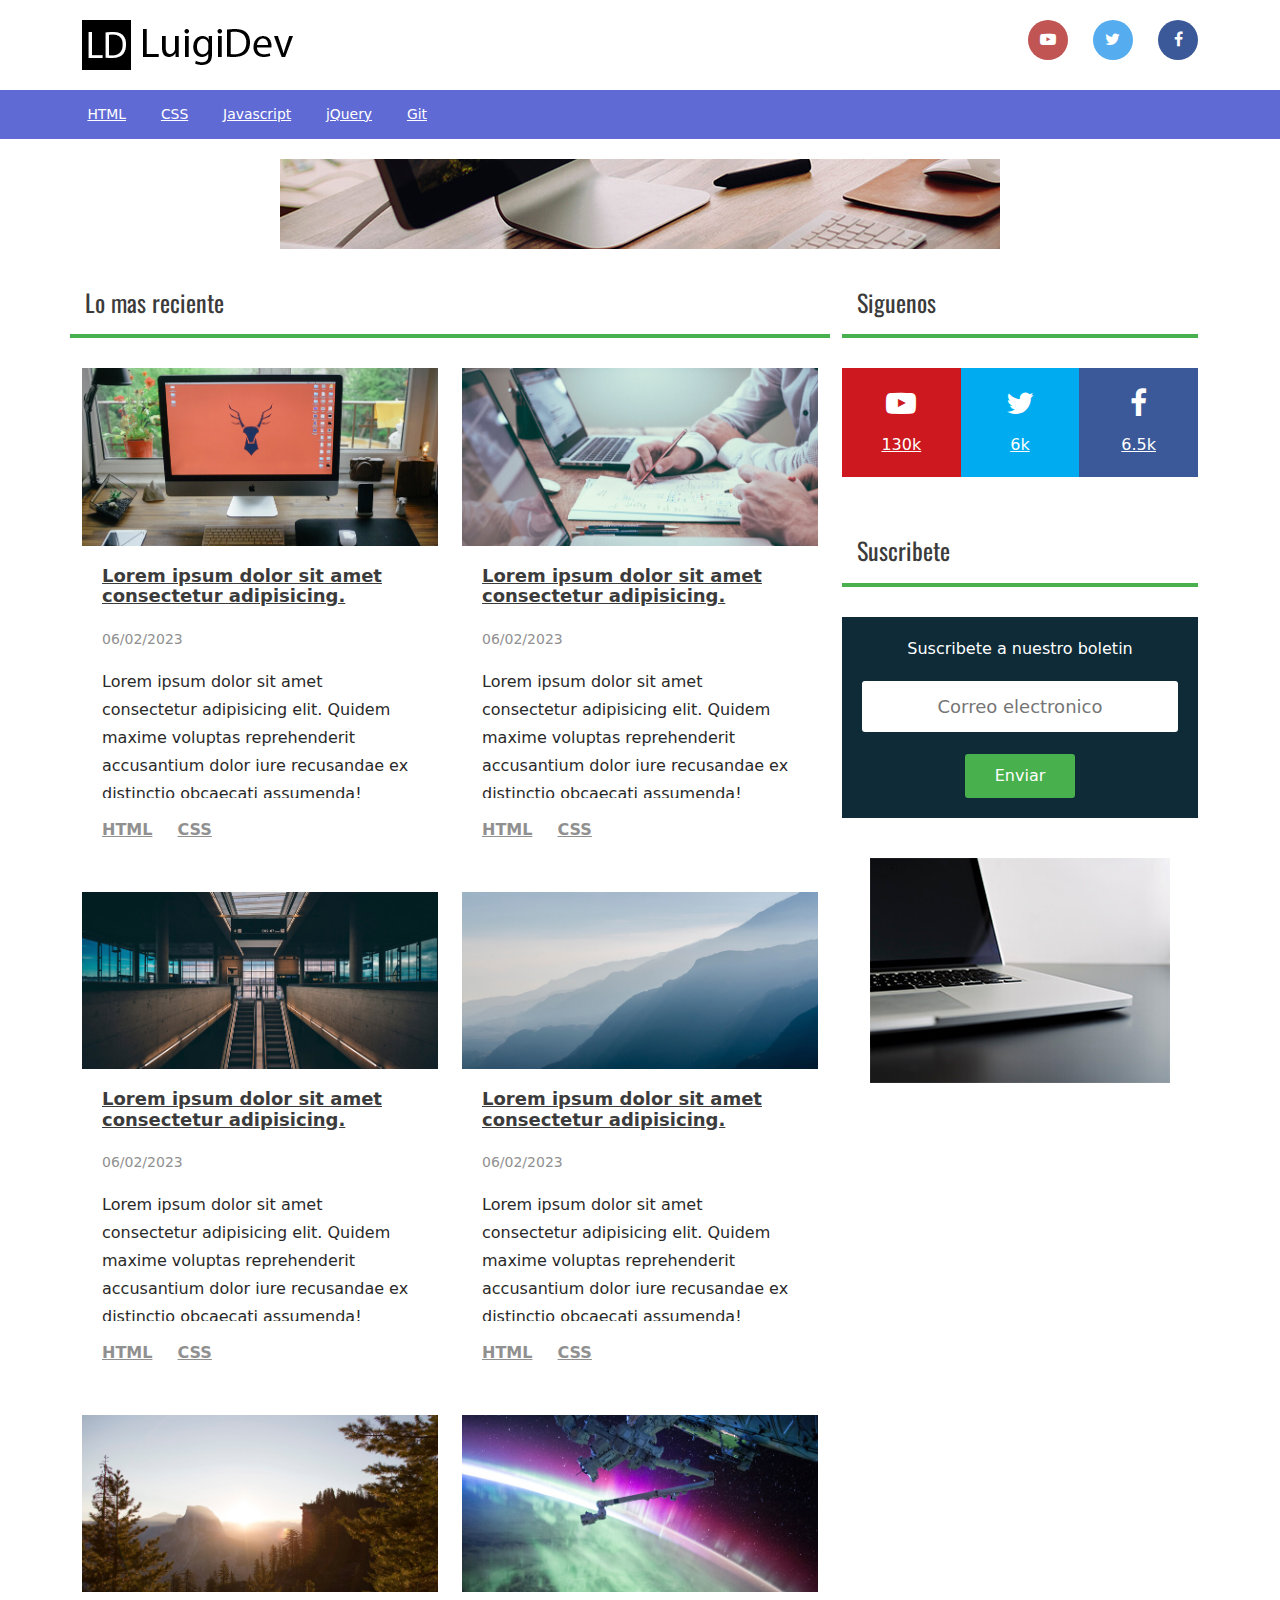
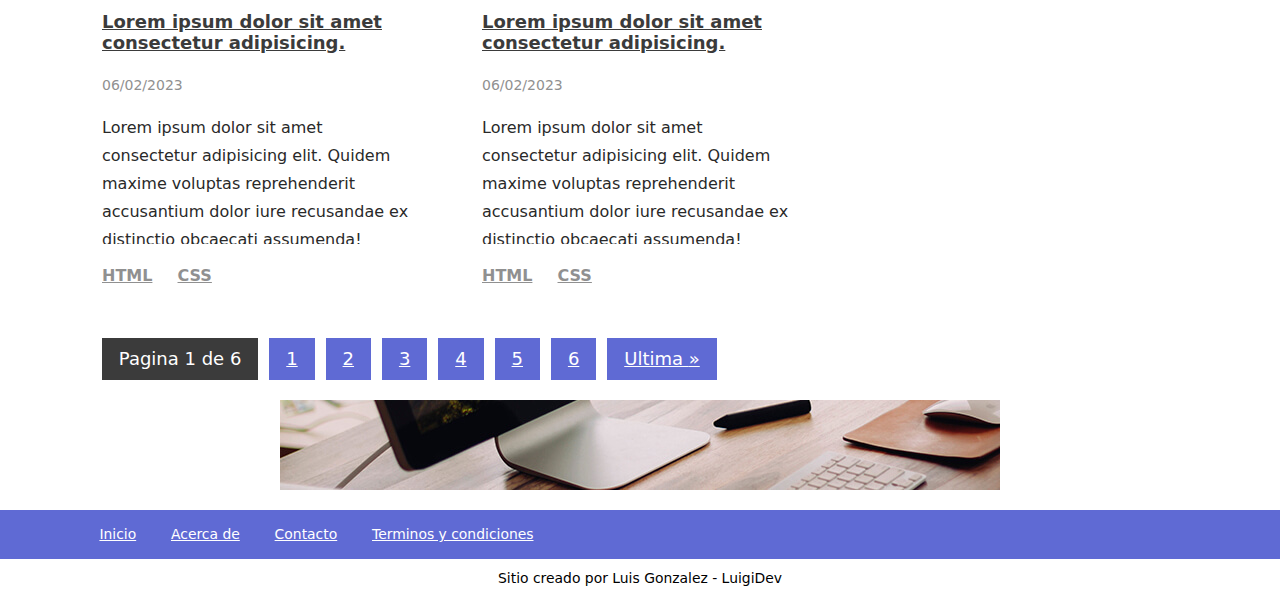
<file: index.html>
<!DOCTYPE html>
<html lang="en">
<head>
    <meta charset="UTF-8">
    <meta http-equiv="X-UA-Compatible" content="IE=edge">
    <meta name="viewport" content="width=device-width, initial-scale=1.0">
    <link rel="stylesheet" href="css/bootstrap.min.css">
    <link rel="stylesheet" href="css/font-awesome.min.css">
    <link href='https://fonts.googleapis.com/css?family=Open+Sans:400,600,700' rel='stylesheet' type='text/css'>
	<link href='https://fonts.googleapis.com/css?family=Oswald' rel='stylesheet' type='text/css'>
    <link rel="stylesheet" href="css/estilos.css">
    <title>LuigiDev Blog</title>
</head>
<body>
    <header>
        <div class="container">
            <div class="row">
                <div class="logo col-12 col-sm-6">
                    <a href="#"><img src="img/logo.png" alt="LuigiDev Loogo"></a>
                </div>
                <div class="redes-sociales col-12 col-sm-6">
                    <a class="youtube" href="http://www.youtube.com"><i class="fa fa-youtube-play"></i></a>
                    <a class="twitter" href="http://www.twitter.com"><i class="fa fa-twitter"></i></a>
                    <a class="facebook" href="http://www.facebook.com"><i class="fa fa-facebook"></i></a>
                </div>
            </div>
        </div>
        <nav class="menu">
            <div class="container">
                <div class="row">
                    <ul class="col-md-12">
                        <li><a href="#">HTML</a></li>
                        <li><a href="#">CSS</a></li>
                        <li><a href="#">Javascript</a></li>
                        <li><a href="#">jQuery</a></li>
                        <li><a href="#">Git</a></li>
                    </ul>
                </div>
            </div>
        </nav>
        <div class="ad container .d-none .d-sm-block">
            <div class="row">
                <div class="col-md-12">
                    <img src="img/ad.jpg" alt="">
                </div>
            </div>
        </div>
    </header>

    <div class="container">
        <div class="row">
            <section class="main col-md-8">
                <div class="row titulo-seccion">
                    <div class="col-md-12">
                        <h3>Lo mas reciente</h3>
                    </div>
                </div>
                <div class="row posts">
                    <article class="col-sm-6 post">
                        <div class="contenedor">
                            <div class="thumb">
                                <a href="#"><img src="img/1.jpg" width="700" alt=""></a>
                            </div>
                            <div class="info">
                                <h2 class="titulo"><a href="#">Lorem ipsum dolor sit amet consectetur adipisicing.</a></h2>
                                <p class="fecha">06/02/2023</p>
                                <p class="extracto">Lorem ipsum dolor sit amet consectetur adipisicing elit. Quidem maxime voluptas reprehenderit accusantium dolor iure recusandae ex distinctio obcaecati assumenda!</p>
                                <div class="categorias">
                                    <a href="#">HTML</a>
                                    <a href="#">CSS</a>
                                </div>
                            </div>
                        </div>
                    </article>

                    <article class="col-sm-6 post">
                        <div class="contenedor">
                            <div class="thumb">
                                <a href="#"><img src="img/2.jpg" width="700" alt=""></a>
                            </div>
                            <div class="info">
                                <h2 class="titulo"><a href="#">Lorem ipsum dolor sit amet consectetur adipisicing.</a></h2>
                                <p class="fecha">06/02/2023</p>
                                <p class="extracto">Lorem ipsum dolor sit amet consectetur adipisicing elit. Quidem maxime voluptas reprehenderit accusantium dolor iure recusandae ex distinctio obcaecati assumenda!</p>
                                <div class="categorias">
                                    <a href="#">HTML</a>
                                    <a href="#">CSS</a>
                                </div>
                            </div>
                        </div>
                    </article>

                    <article class="col-sm-6 post">
                        <div class="contenedor">
                            <div class="thumb">
                                <a href="#"><img src="img/3.jpg" width="700" alt=""></a>
                            </div>
                            <div class="info">
                                <h2 class="titulo"><a href="#">Lorem ipsum dolor sit amet consectetur adipisicing.</a></h2>
                                <p class="fecha">06/02/2023</p>
                                <p class="extracto">Lorem ipsum dolor sit amet consectetur adipisicing elit. Quidem maxime voluptas reprehenderit accusantium dolor iure recusandae ex distinctio obcaecati assumenda!</p>
                                <div class="categorias">
                                    <a href="#">HTML</a>
                                    <a href="#">CSS</a>
                                </div>
                            </div>
                        </div>
                    </article>

                    <article class="col-sm-6 post">
                        <div class="contenedor">
                            <div class="thumb">
                                <a href="#"><img src="img/4.jpg" width="700" alt=""></a>
                            </div>
                            <div class="info">
                                <h2 class="titulo"><a href="#">Lorem ipsum dolor sit amet consectetur adipisicing.</a></h2>
                                <p class="fecha">06/02/2023</p>
                                <p class="extracto">Lorem ipsum dolor sit amet consectetur adipisicing elit. Quidem maxime voluptas reprehenderit accusantium dolor iure recusandae ex distinctio obcaecati assumenda!</p>
                                <div class="categorias">
                                    <a href="#">HTML</a>
                                    <a href="#">CSS</a>
                                </div>
                            </div>
                        </div>
                    </article>

                    <article class="col-sm-6 post">
                        <div class="contenedor">
                            <div class="thumb">
                                <a href="#"><img src="img/5.jpg" width="700" alt=""></a>
                            </div>
                            <div class="info">
                                <h2 class="titulo"><a href="#">Lorem ipsum dolor sit amet consectetur adipisicing.</a></h2>
                                <p class="fecha">06/02/2023</p>
                                <p class="extracto">Lorem ipsum dolor sit amet consectetur adipisicing elit. Quidem maxime voluptas reprehenderit accusantium dolor iure recusandae ex distinctio obcaecati assumenda!</p>
                                <div class="categorias">
                                    <a href="#">HTML</a>
                                    <a href="#">CSS</a>
                                </div>
                            </div>
                        </div>
                    </article>

                    <article class="col-sm-6 post">
                        <div class="contenedor">
                            <div class="thumb">
                                <a href="#"><img src="img/6.jpg" width="700" alt=""></a>
                            </div>
                            <div class="info">
                                <h2 class="titulo"><a href="#">Lorem ipsum dolor sit amet consectetur adipisicing.</a></h2>
                                <p class="fecha">06/02/2023</p>
                                <p class="extracto">Lorem ipsum dolor sit amet consectetur adipisicing elit. Quidem maxime voluptas reprehenderit accusantium dolor iure recusandae ex distinctio obcaecati assumenda!</p>
                                <div class="categorias">
                                    <a href="#">HTML</a>
                                    <a href="#">CSS</a>
                                </div>
                            </div>
                        </div>
                    </article>
                </div>

                <section class="row paginacion">
                    <div class="col-md-12">
                        <ul>
                            <li class="disabled">Pagina 1 de 6</li>
                            <li><a href="#">1</a></li>
                            <li><a href="#">2</a></li>
                            <li><a href="#">3</a></li>
                            <li><a href="#">4</a></li>
                            <li><a href="#">5</a></li>
                            <li><a href="#">6</a></li>
                            <li><a href="#">Ultima <span aria-hidden="true">&raquo;</span></a></li>
                        </ul>
                    </div>
                </section>
            </section>
            <aside class="sidebar col-md-4">
                <div class="widget redes-sociales">
                    <div class="titulo-seccion">
                        <h3>Siguenos</h3>
                        <div class="redes-sociales">
                            <a class="youtube" href="http://www.youtube.com">
                                <i class="icono fa fa-youtube-play"></i>
                                <span class="seguidores">130k</span>
                            </a>
                            <a class="twitter" href="http://www.twitter.com">
                                <i class="icono fa fa-twitter"></i>
                                <span class="seguidores">6k</span>
                            </a>
                            <a class="facebook" href="http://www.facebook.com">
                                <i class="icono fa fa-facebook"></i>
                                <span class="seguidores">6.5k</span>
                            </a>
                        </div>
                    </div>
                </div>
                <div class="widget boletin">
                    <div class="titulo-seccion">
                        <h3>Suscribete</h3>
                        <form action="" class="formulario">
                            <label for="email">Suscribete a nuestro boletin</label>
                            <input type="email" id="email" placeholder="Correo electronico">
                            <input type="submit" value="Enviar">
                        </form>
                    </div>
                </div>

                <div class="widget ad">
                    <div class="contenedor-ad">
                        <a href="#"><img src="img/ad2.jpg" alt=""></a>
                    </div>
                </div>
            </aside>
        </div>
    </div>

    <footer>
        <div class="ad container .d-none .d-sm-block">
            <div class="row">
                <div class="col-md-12">
                    <img src="img/ad.jpg" alt="">
                </div>
            </div>
        </div>
        <nav class="menu">
            <div class="container">
                <div class="row">
                    <div class="col-md-12">
                        <ul>
                            <li><a href="#">Inicio</a></li>
                            <li><a href="#">Acerca de</a></li>
                            <li><a href="#">Contacto</a></li>
                            <li><a href="#">Terminos y condiciones</a></li>
                        </ul>
                    </div>
                </div>
            </div>
        </nav>
        <div class="copyright">
            <div class="container">
                <div class="row">
                    <div class="col-md-12">
                        <p>Sitio creado por Luis Gonzalez - LuigiDev</p>
                    </div>
                </div>
            </div>
        </div>
    </footer>
</body>
</html>
</file>
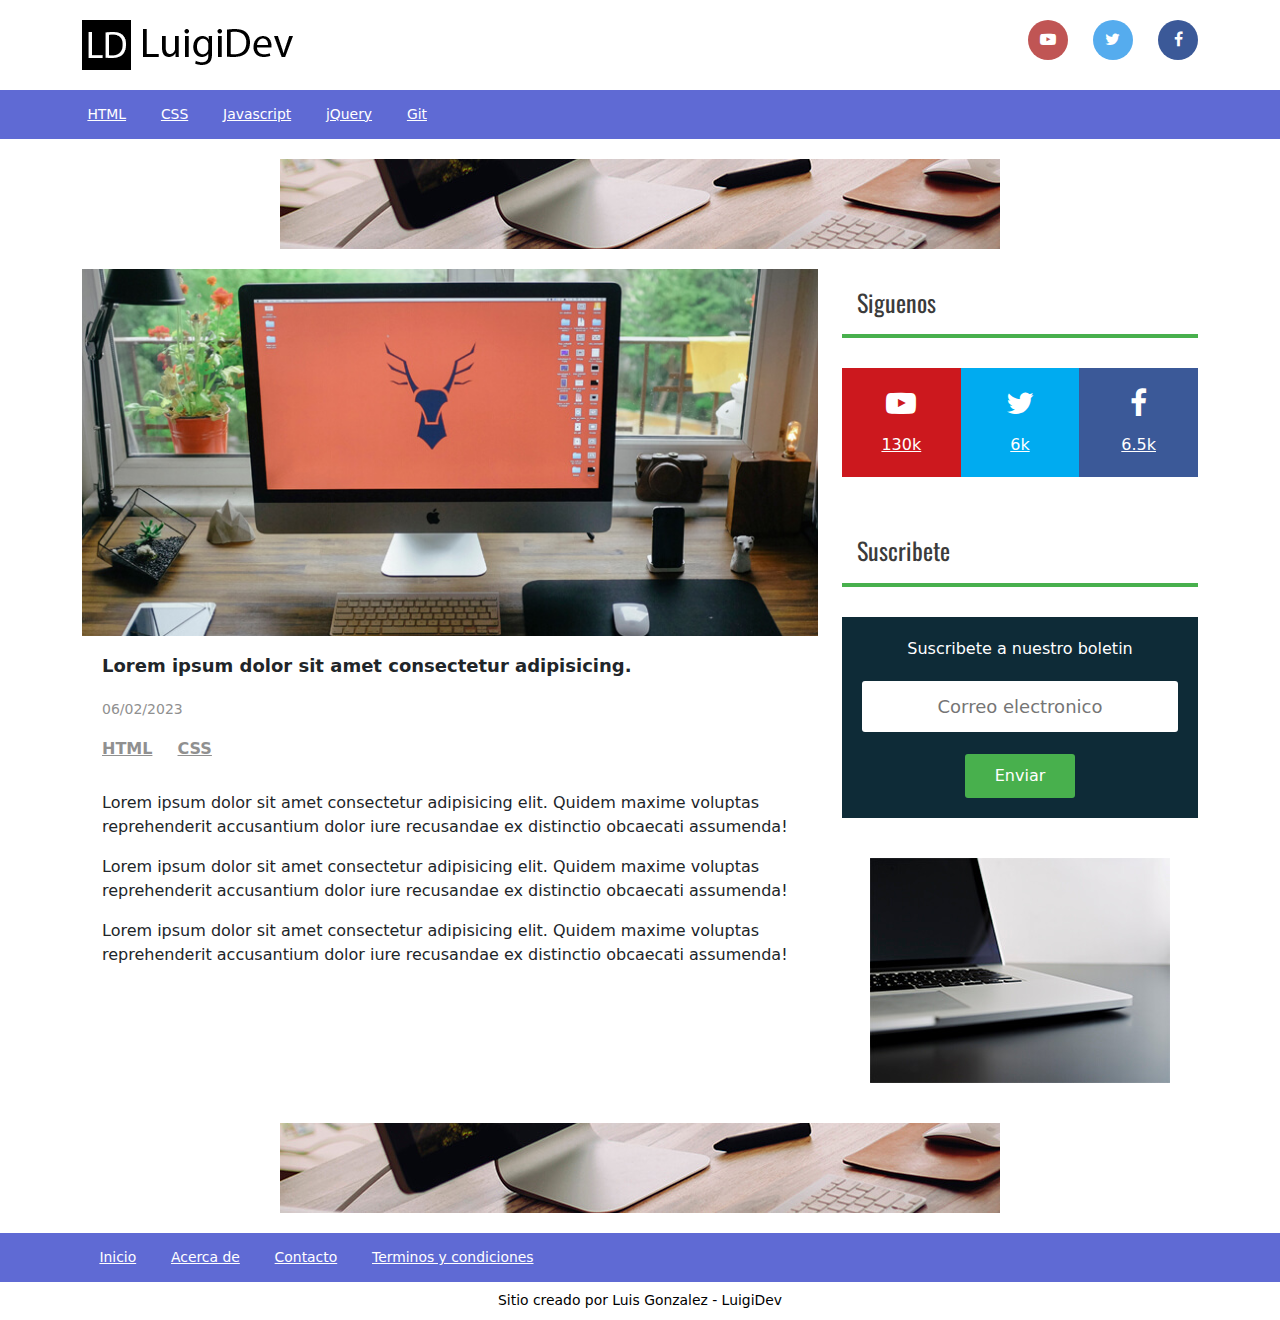
<file: single.html>
<!DOCTYPE html>
<html lang="en">
<head>
    <meta charset="UTF-8">
    <meta http-equiv="X-UA-Compatible" content="IE=edge">
    <meta name="viewport" content="width=device-width, initial-scale=1.0">
    <link rel="stylesheet" href="css/bootstrap.min.css">
    <link rel="stylesheet" href="css/font-awesome.min.css">
    <link href='https://fonts.googleapis.com/css?family=Open+Sans:400,600,700' rel='stylesheet' type='text/css'>
	<link href='https://fonts.googleapis.com/css?family=Oswald' rel='stylesheet' type='text/css'>
    <link rel="stylesheet" href="css/estilos.css">
    <title>LuigiDev Blog</title>
</head>
<body>
    <header>
        <div class="container">
            <div class="row">
                <div class="logo col-12 col-sm-6">
                    <a href="#"><img src="img/logo.png" alt="LuigiDev Loogo"></a>
                </div>
                <div class="redes-sociales col-12 col-sm-6">
                    <a class="youtube" href="http://www.youtube.com"><i class="fa fa-youtube-play"></i></a>
                    <a class="twitter" href="http://www.twitter.com"><i class="fa fa-twitter"></i></a>
                    <a class="facebook" href="http://www.facebook.com"><i class="fa fa-facebook"></i></a>
                </div>
            </div>
        </div>
        <nav class="menu">
            <div class="container">
                <div class="row">
                    <ul class="col-md-12">
                        <li><a href="#">HTML</a></li>
                        <li><a href="#">CSS</a></li>
                        <li><a href="#">Javascript</a></li>
                        <li><a href="#">jQuery</a></li>
                        <li><a href="#">Git</a></li>
                    </ul>
                </div>
            </div>
        </nav>
        <div class="ad container .d-none .d-sm-block">
            <div class="row">
                <div class="col-md-12">
                    <img src="img/ad.jpg" alt="">
                </div>
            </div>
        </div>
    </header>

    <div class="container">
        <div class="row">
            <section class="main col-md-8">
                <div class="row posts single-post">
                    <article class="col-sm-12 post">
                        <div class="contenedor">
                            <div class="thumb">
                                <img src="img/1.jpg" width="700" alt="">
                            </div>
                            <div class="info">
                                <h2 class="titulo">Lorem ipsum dolor sit amet consectetur adipisicing.</h2>
                                <p class="fecha">06/02/2023</p>
                                <div class="categorias">
                                    <a href="#">HTML</a>
                                    <a href="#">CSS</a>
                                </div>
                                <div class="texto">
                                    <p class="texto">Lorem ipsum dolor sit amet consectetur adipisicing elit. Quidem maxime voluptas reprehenderit accusantium dolor iure recusandae ex distinctio obcaecati assumenda!</p>
                                    <p class="texto">Lorem ipsum dolor sit amet consectetur adipisicing elit. Quidem maxime voluptas reprehenderit accusantium dolor iure recusandae ex distinctio obcaecati assumenda!</p>
                                    <p class="texto">Lorem ipsum dolor sit amet consectetur adipisicing elit. Quidem maxime voluptas reprehenderit accusantium dolor iure recusandae ex distinctio obcaecati assumenda!</p>
                                </div>
                            </div>
                        </div>
                    </article>
                </div>
            </section>
            <aside class="sidebar col-md-4">
                <div class="widget redes-sociales">
                    <div class="titulo-seccion">
                        <h3>Siguenos</h3>
                        <div class="redes-sociales">
                            <a class="youtube" href="http://www.youtube.com">
                                <i class="icono fa fa-youtube-play"></i>
                                <span class="seguidores">130k</span>
                            </a>
                            <a class="twitter" href="http://www.twitter.com">
                                <i class="icono fa fa-twitter"></i>
                                <span class="seguidores">6k</span>
                            </a>
                            <a class="facebook" href="http://www.facebook.com">
                                <i class="icono fa fa-facebook"></i>
                                <span class="seguidores">6.5k</span>
                            </a>
                        </div>
                    </div>
                </div>
                <div class="widget boletin">
                    <div class="titulo-seccion">
                        <h3>Suscribete</h3>
                        <form action="" class="formulario">
                            <label for="email">Suscribete a nuestro boletin</label>
                            <input type="email" id="email" placeholder="Correo electronico">
                            <input type="submit" value="Enviar">
                        </form>
                    </div>
                </div>

                <div class="widget ad">
                    <div class="contenedor-ad">
                        <a href="#"><img src="img/ad2.jpg" alt=""></a>
                    </div>
                </div>
            </aside>
        </div>
    </div>

    <footer>
        <div class="ad container .d-none .d-sm-block">
            <div class="row">
                <div class="col-md-12">
                    <img src="img/ad.jpg" alt="">
                </div>
            </div>
        </div>
        <nav class="menu">
            <div class="container">
                <div class="row">
                    <div class="col-md-12">
                        <ul>
                            <li><a href="#">Inicio</a></li>
                            <li><a href="#">Acerca de</a></li>
                            <li><a href="#">Contacto</a></li>
                            <li><a href="#">Terminos y condiciones</a></li>
                        </ul>
                    </div>
                </div>
            </div>
        </nav>
        <div class="copyright">
            <div class="container">
                <div class="row">
                    <div class="col-md-12">
                        <p>Sitio creado por Luis Gonzalez - LuigiDev</p>
                    </div>
                </div>
            </div>
        </div>
    </footer>
</body>
</html>
</file>
<file: css/estilos.css>
* {
  margin: 0;
  padding: 0;
}

boody {
  background: #f2f2f2;
  font-size: 16px;
  font-family: "Open Sans", Arial, Sans-serif;
}

.ad {
  margin-bottom: 1.25em;
  text-align: center;
}

a {
  color: #5f6ad4;
}

header .logo {
  padding-top: 1.25em;
  padding-bottom: 1.25em;
}
header .logo a {
  display: inline-block;
}
header .redes-sociales {
  text-align: right;
  line-height: 5em;
}
header .redes-sociales a {
  border-radius: 50%;
  width: 2.5em;
  height: 2.5em;
  text-align: center;
  line-height: 2.5em;
  display: inline-block;
  background: navy;
  color: #fff;
  margin-left: 1.25em;
}
header .redes-sociales a.youtube {
  background: #c05554;
}
header .redes-sociales a.facebook {
  background: #3b5998;
}
header .redes-sociales a.twitter {
  background: #55acee;
}
header .menu {
  background: #5f6ad4;
  margin-bottom: 1.25em;
}
header .menu ul {
  list-style: none;
  overflow: hidden;
  margin: 0;
  padding: 0;
}
header .menu ul li {
  float: left;
  display: inline-block;
}
header .menu ul li a {
  color: #fff;
  display: inline-block;
  padding: 1em 1.25em;
  font-size: 0.87em;
  color: #fff;
}
header .menu ul li a:hover {
  text-decoration: none;
  background: #7780da;
}

.main .titulo-seccion h3,
.sidebar .titulo-seccion h3 {
  font-family: "Oswald", Sans-serif;
  font-size: 1.5em;
  line-height: 1.5em;
  font-weight: normal;
  color: #3b3b3b;
  padding: 0.62em;
  border-bottom: 4px solid #48b04d;
  margin-bottom: 1.25em;
}

.main .titulo-seccion > div {
  padding: 0;
}
.main .single-post .categorias {
  margin-bottom: 1.875em;
}
.main .posts .post {
  margin-bottom: 1.87em;
}
.main .posts .post .contenedor {
  background: #fff;
  -box-shadow: 0px 0px 5px 0px rgba(0, 0, 0, 0.3);
}
.main .posts .post .contenedor .thumb img {
  width: 100%;
  vertical-align: top;
  height: auto;
}
.main .posts .post .contenedor .info {
  padding: 1.25em;
}
.main .posts .post .contenedor .info .titulo {
  line-height: 1.125em;
  margin-bottom: 1.25em;
  font-size: 1.125em;
  font-weight: bold;
  margin-top: 0;
}
.main .posts .post .contenedor .info .titulo a {
  color: #3b3b3b;
}
.main .posts .post .contenedor .info .fecha {
  color: #909090;
  font-size: 0.875em;
  margin-bottom: 1.25em;
}
.main .posts .post .contenedor .info .extracto {
  color: #292929;
  font-size: 1em;
  height: 8.12em;
  max-height: 8.125em;
  line-height: 1.75em;
  margin-bottom: 1.25em;
  overflow: hidden;
}
.main .posts .post .contenedor .info .extracto:hover {
  overflow: auto;
}
.main .posts .post .contenedor .info .categorias ul {
  list-style: none;
}
.main .posts .post .contenedor .info .categorias ul li {
  display: inline-block;
}
.main .posts .post .contenedor .info .categorias a {
  color: #909090;
  font-size: 1em;
  font-weight: bold;
  margin-right: 1.25em;
}
.main .posts .post .contenedor .info .categorias a:hover {
  color: #5f6ad4;
  text-decoration: none;
}
.main .paginacion > div {
  padding: 0;
}
.main .paginacion ul {
  list-style: none;
  overflow: hidden;
  margin-bottom: 1.25em;
  font-size: 1em;
}
.main .paginacion ul li {
  float: left;
  background: #3b3b3b;
  color: #fff;
  margin-right: 0.62em;
  font-size: 1.125em;
  line-height: 1.125em;
}
.main .paginacion ul li.disabled {
  padding: 0.62em 0.937em;
  font-size: 1.125em;
  line-height: 1.125em;
}
.main .paginacion ul li a {
  background: #5f6ad4;
  color: #fff;
  line-height: 1.125em;
  display: inline-block;
  padding: 0.62em 0.937em;
}
.main .paginacion ul li a:hover {
  background: #7780da;
  text-decoration: none;
}
.main .paginacion .wp-pagenavi {
  margin-bottom: 1.25em;
}
.main .paginacion .wp-pagenavi .pages,
.main .paginacion .wp-pagenavi span {
  background: #3b3b3b;
  color: #fff;
  margin-right: 0.62em;
  font-size: 1.125em;
  line-height: 1.125em;
  padding: 0.62em 0.937em;
}
.main .paginacion .wp-pagenavi a {
  background: #5f6ad4;
  color: #fff;
  font-size: 1.125em;
  display: inline-block;
  padding: 0.62em 0.937em;
  margin-right: 0.62em;
}
.main .paginacion .wp-pagenavi a:hover {
  background: #7780da;
  text-decoration: none;
}

.sidebar .widget {
  margin-bottom: 2.5em;
}
.sidebar .widget.redes-sociales {
  overflow: hidden;
}
.sidebar .widget.redes-sociales a {
  float: left;
  width: 33.33333%;
  padding: 1.25em;
  text-align: center;
  background: #000;
  color: #fff;
  display: inline-block;
}
.sidebar .widget.redes-sociales a:hover {
  text-decoration: none;
}
.sidebar .widget.redes-sociales a.youtube {
  background: #cc181e;
}
.sidebar .widget.redes-sociales a.twitter {
  background: #00abf0;
}
.sidebar .widget.redes-sociales a.facebook {
  background: #3b5998;
}
.sidebar .widget.redes-sociales a .icono {
  width: 100%;
  font-size: 1.875em;
  margin-bottom: 0.5em;
}
.sidebar .widget.boletin .formulario {
  background: #0e2b37;
  padding: 1.25em;
  text-align: center;
}
.sidebar .widget.boletin .formulario label {
  color: #fff;
  margin-bottom: 1.25em;
  display: block;
  font-weight: normal;
}
.sidebar .widget.boletin .formulario input[type=email] {
  color: #909090;
  text-align: center;
  padding: 0.65em;
  font-size: 1.125em;
  border-radius: 3px;
  width: 100%;
  border: none;
  margin-bottom: 1.25em;
}
.sidebar .widget.boletin .formulario input[type=submit] {
  background: #48b04d;
  border-radius: 3px;
  padding: 0.625em 1.875em;
  border: none;
  color: #fff;
}
.sidebar .widget .contenedor-ad {
  text-align: center;
}
.sidebar .widget .contenedor-ad a {
  display: inline-block;
}

footer .menu {
  background: #5f6ad4;
}
footer .menu ul {
  list-style: none;
  overflow: hidden;
  margin: 0;
  padding: 0;
}
footer .menu ul li {
  float: left;
  display: inline-block;
}
footer .menu ul li a {
  display: inline-block;
  padding: 1em 1.25em;
  font-size: 0.87em;
  color: #fff;
}
footer .menu ul li a:hover {
  text-decoration: none;
  background: #7780da;
}
footer .copyright p {
  font-size: 0.87em;
  color: black;
  padding: 0.625em;
  text-align: center;
  margin: 0;
}

@media screen and (max-width: 768px) {
  header .logo {
    text-align: center;
  }
  header .redes-sociales {
    display: none;
  }
  header .menu ul {
    text-align: center;
  }
  header .menu ul li {
    float: none;
  }
  .main .titulo-seccion > div {
    padding: 0 0.9375em;
  }
  .main .posts .post .contenedor .info .extracto {
    height: auto;
  }
  .main .paginacion > div {
    padding: 0 0.9375em;
  }
  .main .paginacion > div li {
    margin-bottom: 0.62em;
  }
  .sidebar {
    display: none;
  }
  footer .menu ul {
    text-align: center;
  }
  footer .menu ul li {
    float: none;
  }
}/*# sourceMappingURL=estilos.css.map */
</file>
